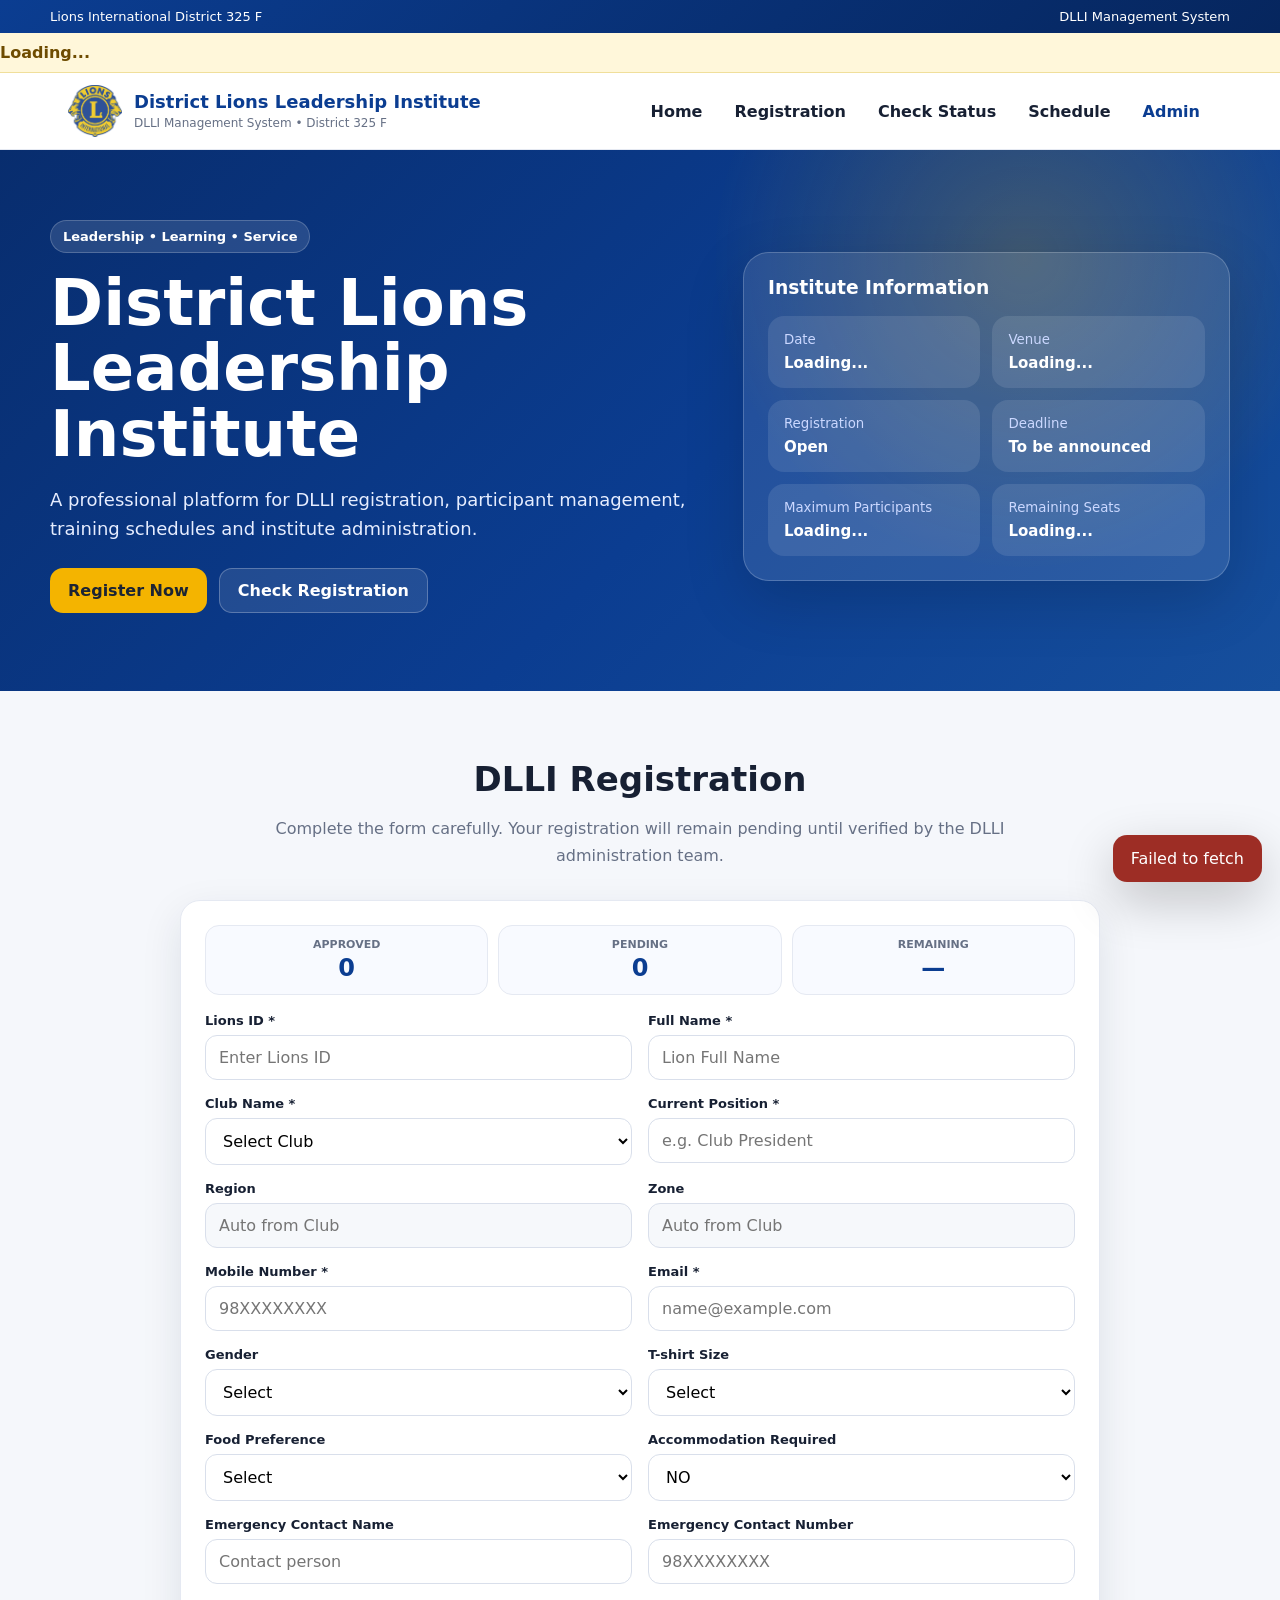
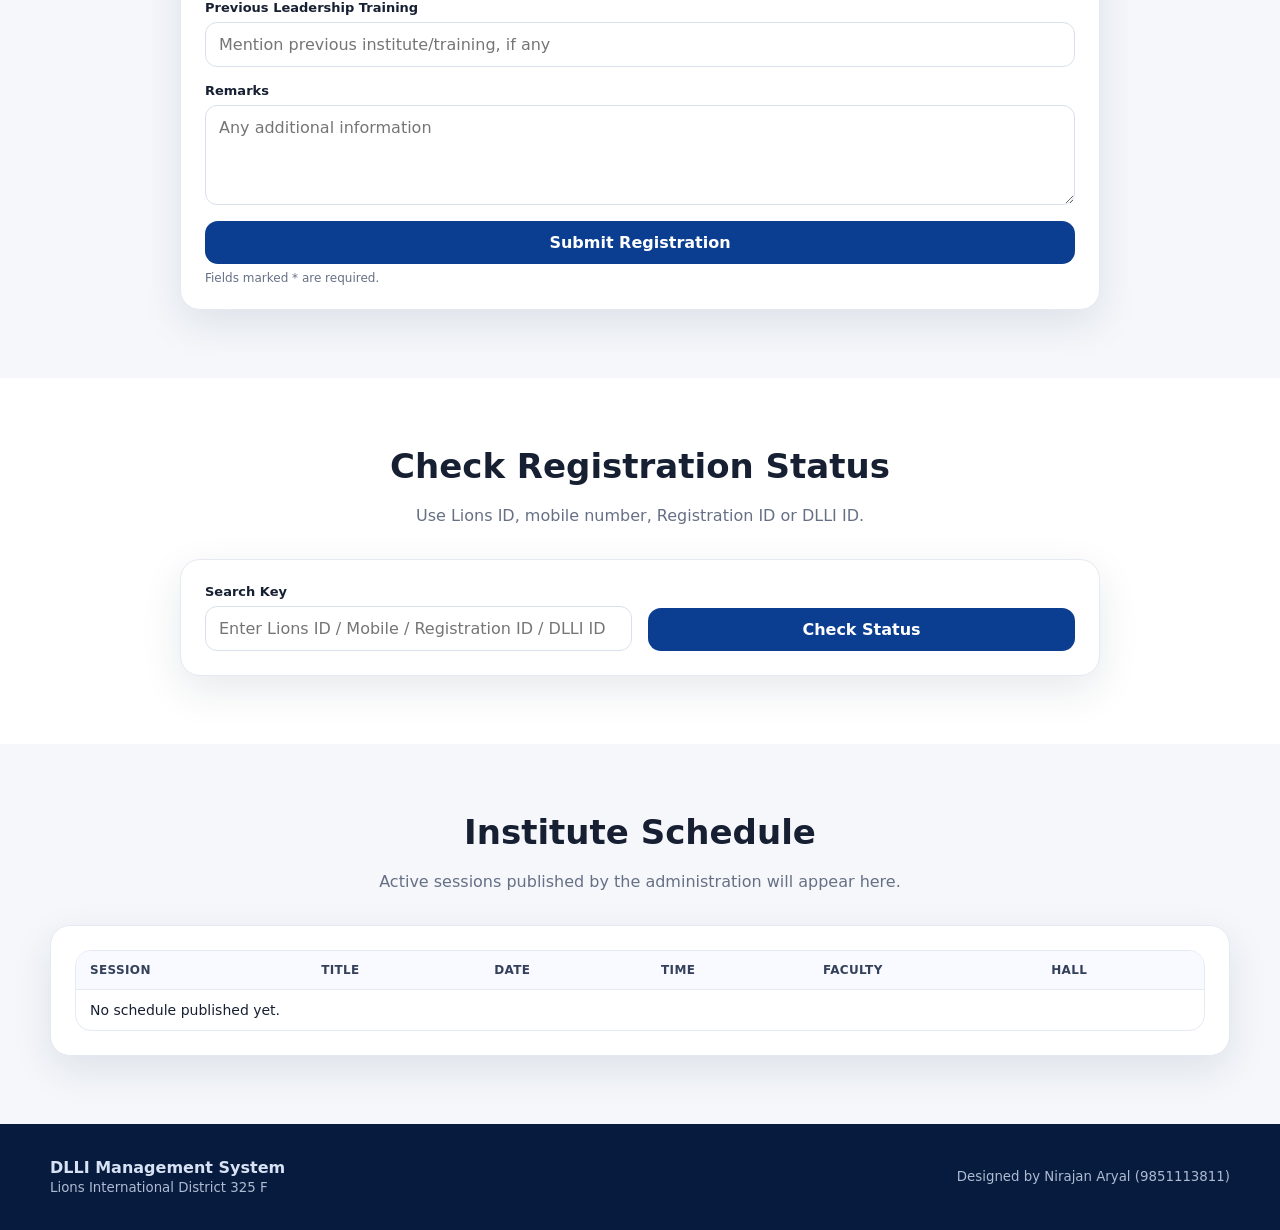
<file: index.html>
<!doctype html>
<html lang="en">
<head>
  <meta charset="utf-8">
  <meta name="viewport" content="width=device-width,initial-scale=1">
  <title>DLLI Management System | District 325 F</title>
  <meta name="description" content="District Lions Leadership Institute Management System - Lions International District 325 F">
  <link rel="icon" href="logo.png">
  <link rel="stylesheet" href="style.css?v=1.2.4">

  <style>
    /* DLLI v1.2.6: initial API-load gate only. Existing design remains unchanged. */
    body.dlli-data-loading .topbar,
    body.dlli-data-loading .marquee,
    body.dlli-data-loading .nav,
    body.dlli-data-loading main,
    body.dlli-data-loading footer,
    body.dlli-data-loading #maintenanceBanner,
    body.dlli-data-loading #toast {
      visibility: hidden !important;
    }
    #dlliInitialLoader {
      display: none;
    }
    body.dlli-data-loading #dlliInitialLoader {
      display: flex;
      position: fixed;
      inset: 0;
      z-index: 99999;
      align-items: center;
      justify-content: center;
      flex-direction: column;
      gap: 14px;
      background: #ffffff;
      color: #123f86;
      font-family: Arial, sans-serif;
      font-weight: 700;
    }
    #dlliInitialLoader .dlli-loader-ring {
      width: 42px;
      height: 42px;
      border: 4px solid #dce6f5;
      border-top-color: #123f86;
      border-radius: 50%;
      animation: dlliLoaderSpin .8s linear infinite;
    }
    @keyframes dlliLoaderSpin {
      to { transform: rotate(360deg); }
    }
  </style>

</head>
<body class="dlli-data-loading">

  <div id="dlliInitialLoader" role="status" aria-live="polite">
    <div class="dlli-loader-ring"></div>
    <div>DLLI data loading...</div>
  </div>

  <div id="maintenanceBanner" class="maintenance-banner hidden">System is currently under maintenance. Public information remains available, but new registration is temporarily disabled.</div>
  <div class="topbar"><div class="wrap"><span id="districtNameTop">Lions International District 325 F</span><span id="systemStatusText">DLLI Management System</span></div></div>

  <div class="marquee" id="marqueeBox"><div class="marquee-track" id="noticeMarquee">Loading...</div></div>

  <nav class="nav">
    <div class="nav-inner">
      <a class="brand" href="#home">
        <img data-dlli-logo src="logo.png" alt="DLLI Logo">
        <div>
          <div class="brand-title" id="brandTitle">District Lions Leadership Institute</div>
          <div class="brand-sub">DLLI Management System • District 325 F</div>
        </div>
      </a>

      <button id="mobileMenuBtn" class="mobile-menu-btn" type="button"
              aria-label="Open menu" aria-expanded="false" aria-controls="mobileMenu">
        <span></span><span></span><span></span>
      </button>

      <div class="nav-links desktop-nav">
        <a href="#home">Home</a>
        <a href="#registration">Registration</a>
        <a href="#check">Check Status</a>
        <a href="#schedule">Schedule</a>
        <a id="contactNavBtn" class="hidden" href="#contact">Contact</a>
        <a id="attendanceNavBtn" class="btn btn-success hidden" href="#" rel="noopener">Attendance</a>
        <a id="adminPortalBtn" class="btn btn-light" href="./admin.html">Admin</a>
      </div>
    </div>

    <div id="mobileMenu" class="mobile-menu" aria-hidden="true">
      <a href="#home">Home</a>
      <a href="#registration">Registration</a>
      <a href="#check">Check Registration</a>
      <a href="#schedule">Program / Schedule</a>
      <a id="mobileContactNavBtn" class="hidden" href="#contact">Contact</a>
      <a id="mobileAttendanceNavBtn" class="hidden" href="#" rel="noopener">Attendance</a>
      <a id="mobileAdminPortalBtn" href="./admin.html">Admin</a>
    </div>
  </nav>

  <main>
    <section class="hero" id="home"><div class="hero-grid">
      <div>
        <span class="eyebrow">Leadership • Learning • Service</span>
        <h1 id="heroTitle">District Lions Leadership Institute</h1>
        <p id="heroIntro">A professional platform for DLLI registration, participant management, training schedules and institute administration.</p>
        <div class="hero-actions">
          <a class="btn btn-accent" id="registerHeroBtn" href="#registration">Register Now</a>
          <a class="btn btn-outline hero-outline" href="#check">Check Registration</a>
          <a id="attendanceHeroBtn" class="btn btn-success hidden" href="#" rel="noopener">Open Attendance System</a>
        </div>
      </div>
      <div class="hero-card"><h3>Institute Information</h3><div class="meta">
        <div class="meta-box"><small>Date</small><strong id="instituteDate">Loading...</strong></div>
        <div class="meta-box"><small>Venue</small><strong id="venue">Loading...</strong><a id="venueMapBtn" class="meta-link hidden" href="#" rel="noopener">📍 View Location</a></div>
        <div class="meta-box"><small>Registration</small><strong id="regStatus">Open</strong></div>
        <div class="meta-box"><small>Deadline</small><strong id="deadline">To be announced</strong></div>
        <div class="meta-box"><small>Maximum Participants</small><strong id="maxParticipants">Loading...</strong></div>
        <div class="meta-box"><small>Remaining Seats</small><strong id="remainingSeats">Loading...</strong></div>
      </div></div>
    </div></section>
    <section class="section" id="registration"><div class="section-head"><h2>DLLI Registration</h2><p>Complete the form carefully. Your registration will remain pending until verified by the DLLI administration team.</p></div>
      <div class="form-shell card"><div class="registration-mini-stats"><div><small>Approved</small><strong id="approvedCount">0</strong></div><div><small>Pending</small><strong id="pendingCount">0</strong></div><div><small>Remaining</small><strong id="remainingSeatsMini">—</strong></div></div><form id="registrationForm"><div class="form-grid">
        <div class="field"><label>Lions ID *</label><input name="lionsId" inputmode="numeric" required placeholder="Enter Lions ID"></div>
        <div class="field"><label>Full Name *</label><input name="fullName" required placeholder="Lion Full Name"></div>
        <div class="field"><label>Club Name *</label><select name="clubName" id="clubSelect" required><option value="">Select Club</option></select></div>
        <div class="field"><label>Current Position *</label><input name="currentPosition" required placeholder="e.g. Club President"></div>
        <div class="field"><label>Region</label><input id="regionDisplay" readonly placeholder="Auto from Club"></div>
        <div class="field"><label>Zone</label><input id="zoneDisplay" readonly placeholder="Auto from Club"></div>
        <div class="field"><label>Mobile Number *</label><input name="mobile" required inputmode="tel" placeholder="98XXXXXXXX"></div>
        <div class="field"><label>Email *</label><input name="email" type="email" required placeholder="name@example.com"></div>
        <div class="field"><label>Gender</label><select name="gender"><option value="">Select</option><option>Male</option><option>Female</option><option>Other</option></select></div>
        <div class="field"><label>T-shirt Size</label><select name="tshirtSize"><option value="">Select</option><option>S</option><option>M</option><option>L</option><option>XL</option><option>XXL</option><option>XXXL</option></select></div>
        <div class="field"><label>Food Preference</label><select name="foodPreference"><option value="">Select</option><option>Vegetarian</option><option>Non-Vegetarian</option><option>Other</option></select></div>
        <div class="field"><label>Accommodation Required</label><select name="accommodationRequired"><option value="NO">NO</option><option value="YES">YES</option></select></div>
        <div class="field"><label>Emergency Contact Name</label><input name="emergencyName" placeholder="Contact person"></div>
        <div class="field"><label>Emergency Contact Number</label><input name="emergencyNumber" inputmode="tel" placeholder="98XXXXXXXX"></div>
        <div class="field full"><label>Previous Leadership Training</label><input name="previousTraining" placeholder="Mention previous institute/training, if any"></div>
        <div class="field full"><label>Remarks</label><textarea name="remarks" placeholder="Any additional information"></textarea></div>
        <div class="field full"><button class="btn btn-primary" id="submitBtn" type="submit">Submit Registration</button><div class="hint">Fields marked * are required.</div></div>
      </div></form><div id="registrationMessage" class="status-box"></div></div>
    </section>

    <section class="section alt" id="check"><div class="section-head"><h2>Check Registration Status</h2><p>Use Lions ID, mobile number, Registration ID or DLLI ID.</p></div><div class="form-shell card"><div class="form-grid"><div class="field"><label>Search Key</label><input id="checkKey" placeholder="Enter Lions ID / Mobile / Registration ID / DLLI ID"></div><div class="field action-field"><button class="btn btn-primary" id="checkBtn" type="button">Check Status</button></div></div><div id="checkResult" class="status-box"></div></div></section>

    <section class="section" id="schedule"><div class="section-head"><h2>Institute Schedule</h2><p>Active sessions published by the administration will appear here.</p></div><div class="wrap card"><div class="table-wrap"><table><thead><tr><th>Session</th><th>Title</th><th>Date</th><th>Time</th><th>Faculty</th><th>Hall</th></tr></thead><tbody id="scheduleBody"><tr><td colspan="6">No schedule published yet.</td></tr></tbody></table></div></div></section>

    <section class="section alt hidden" id="contact"><div class="section-head"><h2>Contact DLLI</h2><p>Contact information below is controlled directly from the Settings sheet.</p></div><div class="contact-grid wrap">
      <div id="phoneContact" class="contact-card hidden"><div class="contact-icon">☎</div><div><small>Phone</small><strong id="contactPhoneText"></strong><a id="contactPhoneLink" class="btn btn-light mini" href="#">Call Now</a></div></div>
      <div id="emailContact" class="contact-card hidden"><div class="contact-icon">✉</div><div><small>Email</small><strong id="contactEmailText"></strong><a id="contactEmailLink" class="btn btn-light mini" href="#">Send Email</a></div></div>
      <div id="whatsappContact" class="contact-card hidden"><div class="contact-icon">◉</div><div><small>WhatsApp</small><strong id="contactWhatsappText"></strong><a id="contactWhatsappLink" class="btn btn-success mini" href="#" rel="noopener">Open WhatsApp</a></div></div>
    </div></section>
  </main>

  <footer class="footer"><div class="footer-grid"><div><strong>DLLI Management System</strong><br><small id="footerDistrict">Lions International District 325 F</small></div><small>Designed by Nirajan Aryal (9851113811)</small></div></footer>
  <div id="toast" class="toast"></div>
  <script src="config.js"></script><script src="app.js?v=1.2.6"></script>
  <script>
    (function () {
      const menuBtn = document.getElementById('mobileMenuBtn');
      const mobileMenu = document.getElementById('mobileMenu');

      function closeMobileMenu() {
        if (!menuBtn || !mobileMenu) return;
        mobileMenu.classList.remove('open');
        menuBtn.classList.remove('open');
        menuBtn.setAttribute('aria-expanded', 'false');
        mobileMenu.setAttribute('aria-hidden', 'true');
      }

      function openMobileMenu() {
        if (!menuBtn || !mobileMenu) return;
        mobileMenu.classList.add('open');
        menuBtn.classList.add('open');
        menuBtn.setAttribute('aria-expanded', 'true');
        mobileMenu.setAttribute('aria-hidden', 'false');
      }

      if (menuBtn && mobileMenu) {
        menuBtn.addEventListener('click', function (event) {
          event.stopPropagation();
          mobileMenu.classList.contains('open') ? closeMobileMenu() : openMobileMenu();
        });

        mobileMenu.querySelectorAll('a').forEach(function (link) {
          link.addEventListener('click', closeMobileMenu);
        });

        document.addEventListener('click', function (event) {
          if (!mobileMenu.classList.contains('open')) return;
          if (!mobileMenu.contains(event.target) && !menuBtn.contains(event.target)) {
            closeMobileMenu();
          }
        });

        window.addEventListener('resize', function () {
          if (window.innerWidth > 760) closeMobileMenu();
        });
      }

      function bindAdminLink(id) {
        const btn = document.getElementById(id);
        if (!btn) return;
        btn.addEventListener('click', function (event) {
          event.preventDefault();
          const adminUrl = new URL('./admin.html', window.location.href);
          window.location.assign(adminUrl.href);
        });
      }

      bindAdminLink('adminPortalBtn');
      bindAdminLink('mobileAdminPortalBtn');

      // Mirror dynamically controlled Contact/Attendance links into the mobile menu.
      const desktopContact = document.getElementById('contactNavBtn');
      const mobileContact = document.getElementById('mobileContactNavBtn');
      const desktopAttendance = document.getElementById('attendanceNavBtn');
      const mobileAttendance = document.getElementById('mobileAttendanceNavBtn');

      const syncDynamicMenu = function () {
        if (desktopContact && mobileContact) {
          mobileContact.classList.toggle('hidden', desktopContact.classList.contains('hidden'));
        }
        if (desktopAttendance && mobileAttendance) {
          mobileAttendance.classList.toggle('hidden', desktopAttendance.classList.contains('hidden'));
          if (desktopAttendance.getAttribute('href')) {
            mobileAttendance.setAttribute('href', desktopAttendance.getAttribute('href'));
          }
          if (desktopAttendance.getAttribute('target')) {
            mobileAttendance.setAttribute('target', desktopAttendance.getAttribute('target'));
          } else {
            mobileAttendance.removeAttribute('target');
          }
        }
      };

      syncDynamicMenu();

      const observer = new MutationObserver(syncDynamicMenu);
      if (desktopContact) observer.observe(desktopContact, { attributes: true, attributeFilter: ['class'] });
      if (desktopAttendance) observer.observe(desktopAttendance, { attributes: true, attributeFilter: ['class', 'href', 'target'] });
    })();
  </script>
</body></html>
</file>
<file: style.css>
:root{
  --primary:#0b3d91;--primary2:#1456c3;--accent:#f4b400;--ink:#172033;--muted:#667085;
  --bg:#f5f7fb;--card:#ffffff;--line:#e5e9f2;--success:#14804a;--danger:#c9362b;--warning:#b36b00;
  --shadow:0 14px 40px rgba(18,38,63,.10);--radius:20px;
}
*{box-sizing:border-box}html{scroll-behavior:smooth}body{margin:0;font-family:Inter,system-ui,-apple-system,"Segoe UI",Roboto,Arial,sans-serif;background:var(--bg);color:var(--ink)}
a{color:inherit;text-decoration:none}button,input,select,textarea{font:inherit}
.topbar{background:linear-gradient(135deg,var(--primary),#06265e);color:#fff;padding:9px 18px;font-size:13px}
.topbar .wrap{display:flex;justify-content:space-between;gap:12px;align-items:center}.wrap{max-width:1180px;margin:auto}
.nav{position:sticky;top:0;z-index:50;background:rgba(255,255,255,.96);backdrop-filter:blur(12px);border-bottom:1px solid var(--line)}
.nav-inner{max-width:1180px;margin:auto;padding:11px 18px;display:flex;align-items:center;justify-content:space-between;gap:18px}
.brand{display:flex;align-items:center;gap:12px;min-width:0}.brand img{width:54px;height:54px;object-fit:contain}.brand-title{font-weight:900;color:var(--primary);font-size:18px;line-height:1.1}.brand-sub{font-size:12px;color:var(--muted);margin-top:4px}
.nav-links{display:flex;gap:8px;align-items:center;flex-wrap:wrap}.nav-links a,.nav-links button{border:0;background:transparent;padding:10px 12px;border-radius:12px;cursor:pointer;font-weight:700}.nav-links a:hover,.nav-links button:hover{background:#eef4ff;color:var(--primary)}
.btn{border:0;border-radius:13px;padding:12px 18px;cursor:pointer;font-weight:800;display:inline-flex;align-items:center;justify-content:center;gap:8px;transition:.2s}.btn:hover{transform:translateY(-1px)}.btn-primary{background:var(--primary);color:#fff}.btn-accent{background:var(--accent);color:#1c2433}.btn-light{background:#eef4ff;color:var(--primary)}.btn-danger{background:#feeceb;color:var(--danger)}.btn-success{background:#e8f7ef;color:var(--success)}.btn-outline{background:#fff;border:1px solid var(--line);color:var(--ink)}
.hero{background:radial-gradient(circle at 80% 20%,rgba(244,180,0,.22),transparent 28%),linear-gradient(135deg,#082d6e,#0b3d91 56%,#164f9d);color:white;padding:70px 18px 78px}.hero-grid{max-width:1180px;margin:auto;display:grid;grid-template-columns:1.15fr .85fr;gap:34px;align-items:center}.eyebrow{display:inline-block;background:rgba(255,255,255,.12);border:1px solid rgba(255,255,255,.2);padding:8px 12px;border-radius:999px;font-size:13px;font-weight:800}.hero h1{font-size:clamp(38px,5vw,68px);line-height:1.02;margin:18px 0 14px}.hero p{font-size:18px;line-height:1.65;color:#e6edff;max-width:720px}.hero-actions{display:flex;gap:12px;flex-wrap:wrap;margin-top:24px}.hero-card{background:rgba(255,255,255,.10);border:1px solid rgba(255,255,255,.2);padding:24px;border-radius:26px;box-shadow:0 20px 60px rgba(0,0,0,.16)}
.hero-card .meta{display:grid;grid-template-columns:1fr 1fr;gap:12px}.meta-box{background:rgba(255,255,255,.1);padding:16px;border-radius:16px}.meta-box small{display:block;color:#cbd8ff;margin-bottom:6px}.meta-box strong{font-size:15px}
.marquee{background:#fff7da;color:#6e4c00;border-bottom:1px solid #f0df9b;overflow:hidden;white-space:nowrap}.marquee-track{display:inline-block;padding:10px 0;animation:scroll 28s linear infinite;font-weight:800}@keyframes scroll{from{transform:translateX(100vw)}to{transform:translateX(-100%)}}
.section{padding:68px 18px}.section.alt{background:#fff}.section-head{max-width:760px;margin:0 auto 30px;text-align:center}.section-head h2{font-size:34px;margin:0 0 10px}.section-head p{color:var(--muted);line-height:1.7}
.grid-3{max-width:1180px;margin:auto;display:grid;grid-template-columns:repeat(3,1fr);gap:18px}.feature{background:#fff;border:1px solid var(--line);border-radius:var(--radius);padding:22px;box-shadow:var(--shadow)}.feature .icon{width:48px;height:48px;display:grid;place-items:center;border-radius:14px;background:#eef4ff;color:var(--primary);font-size:22px}.feature h3{margin:16px 0 7px}.feature p{color:var(--muted);line-height:1.65;margin:0}
.card{background:var(--card);border:1px solid var(--line);border-radius:var(--radius);box-shadow:var(--shadow);padding:24px}.form-shell{max-width:920px;margin:auto}.form-grid{display:grid;grid-template-columns:1fr 1fr;gap:16px}.field{display:flex;flex-direction:column;gap:7px}.field.full{grid-column:1/-1}.field label{font-size:13px;font-weight:800}.field input,.field select,.field textarea{width:100%;border:1px solid #d9dfeb;border-radius:12px;padding:12px 13px;background:#fff;outline:none}.field input:focus,.field select:focus,.field textarea:focus{border-color:#7aa7f2;box-shadow:0 0 0 3px #eaf1ff}.field textarea{min-height:100px;resize:vertical}.hint{font-size:12px;color:var(--muted)}
.status-box{margin-top:18px;padding:16px;border-radius:14px;display:none}.status-box.show{display:block}.status-info{background:#eef4ff;color:#244d87}.status-success{background:#e8f7ef;color:#11653a}.status-error{background:#feeceb;color:#9d2d25}.status-warning{background:#fff5e6;color:#8f5b00}
.stats{display:grid;grid-template-columns:repeat(4,1fr);gap:14px}.stat{background:#fff;border:1px solid var(--line);padding:18px;border-radius:17px}.stat small{color:var(--muted)}.stat strong{display:block;font-size:28px;margin-top:4px;color:var(--primary)}
.table-wrap{overflow:auto;border:1px solid var(--line);border-radius:16px}table{width:100%;border-collapse:collapse;min-width:760px}th,td{padding:12px 14px;border-bottom:1px solid var(--line);text-align:left;font-size:14px}th{background:#f8faff;color:#35415a;font-size:12px;text-transform:uppercase;letter-spacing:.03em}tr:last-child td{border-bottom:0}.badge{display:inline-flex;padding:6px 9px;border-radius:999px;font-size:11px;font-weight:900}.badge.pending{background:#fff4d6;color:#866000}.badge.approved{background:#e7f7ee;color:#12643b}.badge.rejected{background:#feeceb;color:#a63129}.badge.waiting_list{background:#eef4ff;color:#305d9b}
.footer{background:#061b3d;color:#d8e2f4;padding:34px 18px}.footer-grid{max-width:1180px;margin:auto;display:flex;justify-content:space-between;gap:20px;align-items:center}.footer small{color:#aebbd2}
.loading{opacity:.65;pointer-events:none}.spinner{width:16px;height:16px;border:2px solid currentColor;border-right-color:transparent;border-radius:50%;animation:spin .7s linear infinite}@keyframes spin{to{transform:rotate(360deg)}}
.modal{position:fixed;inset:0;background:rgba(4,12,28,.62);display:none;align-items:center;justify-content:center;padding:18px;z-index:100}.modal.show{display:flex}.modal-card{background:#fff;width:min(560px,100%);max-height:90vh;overflow:auto;border-radius:22px;padding:22px;box-shadow:0 25px 90px rgba(0,0,0,.28)}
.admin-layout{display:grid;grid-template-columns:250px 1fr;min-height:100vh}.sidebar{background:#071d42;color:#fff;padding:18px;position:sticky;top:0;height:100vh}.side-brand{display:flex;align-items:center;gap:11px;padding-bottom:18px;border-bottom:1px solid rgba(255,255,255,.12)}.side-brand img{width:44px;height:44px;object-fit:contain}.side-menu{display:flex;flex-direction:column;gap:7px;margin-top:18px}.side-menu button{width:100%;text-align:left;border:0;background:transparent;color:#d8e5ff;padding:11px 12px;border-radius:12px;cursor:pointer;font-weight:700}.side-menu button:hover,.side-menu button.active{background:#123a79;color:#fff}.admin-main{min-width:0}.admin-top{background:#fff;border-bottom:1px solid var(--line);padding:14px 20px;display:flex;justify-content:space-between;align-items:center;position:sticky;top:0;z-index:20}.admin-content{padding:22px;max-width:1400px}.panel{display:none}.panel.active{display:block}.panel-head{display:flex;justify-content:space-between;align-items:center;gap:12px;margin-bottom:16px}.panel-head h2{margin:0}.login-screen{min-height:100vh;display:grid;place-items:center;padding:20px;background:radial-gradient(circle at 10% 10%,#eaf1ff,transparent 30%),var(--bg)}.login-card{width:min(430px,100%);background:#fff;border:1px solid var(--line);box-shadow:var(--shadow);border-radius:24px;padding:28px}.login-logo{display:flex;justify-content:center}.login-logo img{width:84px;height:84px;object-fit:contain}.hidden{display:none!important}.row-actions{display:flex;gap:6px;flex-wrap:wrap}.mini{padding:7px 10px;border-radius:9px;font-size:12px}.settings-grid{display:grid;grid-template-columns:repeat(2,1fr);gap:14px}
@media(max-width:900px){.hero-grid,.grid-3{grid-template-columns:1fr}.hero{padding-top:48px}.admin-layout{grid-template-columns:1fr}.sidebar{position:relative;height:auto}.side-menu{display:grid;grid-template-columns:repeat(2,1fr)}.admin-top{position:sticky}.stats{grid-template-columns:repeat(2,1fr)}}
@media(max-width:620px){.nav-links a:not(.keep){display:none}.brand-title{font-size:15px}.brand-sub{display:none}.hero h1{font-size:40px}.form-grid,.settings-grid{grid-template-columns:1fr}.field.full{grid-column:auto}.stats{grid-template-columns:1fr 1fr}.topbar .wrap,.footer-grid{flex-direction:column;align-items:flex-start}.hero-card .meta{grid-template-columns:1fr}.side-menu{grid-template-columns:1fr 1fr}.admin-content{padding:14px}.panel-head{align-items:flex-start;flex-direction:column}}

/* ===== DLLI v1.1.0 additive UI ===== */
.hero-card h3{margin-top:0}.hero-outline{background:rgba(255,255,255,.1);color:#fff;border-color:rgba(255,255,255,.25)}
.action-field{justify-content:end}.stats-5{grid-template-columns:repeat(5,1fr)}
.analysis-grid{display:grid;grid-template-columns:repeat(2,1fr);gap:18px;margin-top:18px}.analysis-grid .card{box-shadow:none}
.breakdown{display:flex;flex-direction:column;gap:9px;max-height:240px;overflow:auto}.breakdown-row{display:flex;justify-content:space-between;gap:15px;padding:9px 10px;border-radius:10px;background:#f8faff}.breakdown-row span{min-width:0;overflow:hidden;text-overflow:ellipsis;white-space:nowrap;color:#475467}.breakdown-row strong{color:var(--primary)}
.report-filters{display:grid;grid-template-columns:repeat(4,1fr);gap:14px}.modal-head{display:flex;justify-content:space-between;align-items:center;gap:12px}.modal-wide{width:min(900px,100%)}.modal-actions{margin-top:18px;padding-top:16px;border-top:1px solid var(--line)}
.toast{position:fixed;right:18px;bottom:18px;z-index:250;max-width:min(420px,calc(100vw - 36px));padding:14px 18px;border-radius:14px;box-shadow:0 18px 50px rgba(0,0,0,.22);background:#172033;color:#fff;opacity:0;transform:translateY(15px);pointer-events:none;transition:.22s}.toast.show{opacity:1;transform:translateY(0)}.toast-success{background:#11653a}.toast-error{background:#9d2d25}.toast-info{background:#244d87}
.viewer-mode #setupClubsBtn,.viewer-mode #addSessionBtn,.viewer-mode #addFacultyBtn,.viewer-mode #saveSettingsBtn,.viewer-mode #saveRegEdit,.viewer-mode #approveFromModal,.viewer-mode #waitingFromModal,.viewer-mode #rejectFromModal{display:none!important}
input[readonly]{background:#f6f8fb;color:#667085}
@media(max-width:1100px){.stats-5{grid-template-columns:repeat(3,1fr)}.report-filters{grid-template-columns:repeat(2,1fr)}}
@media(max-width:760px){.analysis-grid{grid-template-columns:1fr}.stats-5{grid-template-columns:repeat(2,1fr)}.report-filters{grid-template-columns:1fr}.modal-actions .btn{flex:1 1 45%}}

/* ===== DLLI v1.2.0 additive UI ===== */
@keyframes scrollLeft{from{transform:translateX(100vw)}to{transform:translateX(-100%)}}
@keyframes scrollRight{from{transform:translateX(-100%)}to{transform:translateX(100vw)}}
.marquee-track{animation-name:scrollLeft;animation-duration:65s;animation-timing-function:linear;animation-iteration-count:infinite}
.top-actions{display:flex;gap:8px;align-items:center;flex-wrap:wrap}.center{text-align:center}.muted{color:var(--muted)}.small{font-size:13px}.mt12{margin-top:12px}.mt18{margin-top:18px}.mb14{margin-bottom:14px}.full-btn{width:100%;margin-top:18px}.text-link{color:var(--primary);font-weight:800}.side-sub{font-size:11px;color:#aec3e8}.admin-id{font-size:12px;color:var(--muted)}
@media(max-width:620px){.top-actions{justify-content:flex-end}.top-actions .btn{font-size:11px;padding:7px 9px}}

/* ===== DLLI v1.2.1 Dynamic Settings Integration ===== */
.maintenance-banner{background:#8a2d20;color:#fff;text-align:center;padding:10px 18px;font-weight:800;font-size:13px}
.meta-link{display:inline-flex;margin-top:8px;color:#fff;text-decoration:underline;font-size:12px;font-weight:800}
.capacity-strip{background:#fff;border-bottom:1px solid var(--line);padding:14px 18px}
.capacity-summary{text-align:center;color:#475467;font-size:14px}.capacity-summary strong{color:var(--primary)}
.registration-mini-stats{display:grid;grid-template-columns:repeat(3,1fr);gap:10px;margin-bottom:18px}.registration-mini-stats>div{background:#f8faff;border:1px solid var(--line);border-radius:14px;padding:12px;text-align:center}.registration-mini-stats small{display:block;color:var(--muted);font-size:11px;text-transform:uppercase;font-weight:800}.registration-mini-stats strong{display:block;color:var(--primary);font-size:24px;margin-top:3px}
.contact-grid{display:grid;grid-template-columns:repeat(3,1fr);gap:18px}.contact-card{background:#fff;border:1px solid var(--line);border-radius:var(--radius);padding:20px;display:flex;align-items:flex-start;gap:14px;box-shadow:var(--shadow)}.contact-icon{width:46px;height:46px;border-radius:14px;display:grid;place-items:center;background:#eef4ff;color:var(--primary);font-size:20px;flex:0 0 auto}.contact-card small{display:block;color:var(--muted);margin-bottom:5px}.contact-card strong{display:block;word-break:break-word;margin-bottom:10px}.disabled-link{opacity:.55;pointer-events:none;filter:grayscale(.2)}
@media(max-width:800px){.contact-grid{grid-template-columns:1fr}.registration-mini-stats{grid-template-columns:repeat(3,1fr)}}
@media(max-width:460px){.registration-mini-stats{grid-template-columns:1fr 1fr}.registration-mini-stats>div:last-child{grid-column:1/-1}}


/* ===== DLLI v1.2.3 Mobile Hamburger Navigation ===== */
.mobile-menu-btn{
  display:none;
  width:44px;
  height:44px;
  border:1px solid var(--line);
  border-radius:12px;
  background:#fff;
  padding:10px;
  cursor:pointer;
  align-items:center;
  justify-content:center;
  flex-direction:column;
  gap:5px;
  box-shadow:0 5px 18px rgba(8,34,76,.08);
}
.mobile-menu-btn span{
  display:block;
  width:22px;
  height:2.5px;
  border-radius:99px;
  background:var(--primary);
  transition:transform .2s ease, opacity .2s ease;
}
.mobile-menu-btn.open span:nth-child(1){transform:translateY(7.5px) rotate(45deg)}
.mobile-menu-btn.open span:nth-child(2){opacity:0}
.mobile-menu-btn.open span:nth-child(3){transform:translateY(-7.5px) rotate(-45deg)}

.mobile-menu{
  display:none;
}

@media(max-width:760px){
  .desktop-nav{
    display:none!important;
  }

  .mobile-menu-btn{
    display:flex;
    flex:0 0 auto;
  }

  .nav{
    position:relative;
  }

  .nav-inner{
    gap:12px;
  }

  .brand{
    min-width:0;
    flex:1 1 auto;
  }

  .brand > div{
    min-width:0;
  }

  .brand-title{
    white-space:normal;
    line-height:1.25;
  }

  .mobile-menu{
    position:absolute;
    left:14px;
    right:14px;
    top:calc(100% + 8px);
    z-index:90;
    background:#fff;
    border:1px solid var(--line);
    border-radius:18px;
    box-shadow:0 22px 60px rgba(8,34,76,.20);
    padding:10px;
  }

  .mobile-menu.open{
    display:block;
  }

  .mobile-menu a{
    display:flex;
    align-items:center;
    width:100%;
    min-height:46px;
    padding:11px 13px;
    border-radius:11px;
    color:var(--primary);
    font-weight:800;
    text-decoration:none;
  }

  .mobile-menu a:hover,
  .mobile-menu a:active{
    background:#eef4ff;
  }

  .mobile-menu a + a{
    margin-top:3px;
  }

  .mobile-menu #mobileAttendanceNavBtn{
    background:#e8f7ef;
    color:#11653a;
  }

  .mobile-menu #mobileAdminPortalBtn{
    background:#f5f7fb;
    margin-top:6px;
  }
}

/* v1.2.3: the redundant 3-card "One Platform for DLLI" block was removed from index.html. */


/* ===== DLLI v1.2.4 MINIMAL FIX ONLY ===== */
/* Never show the mobile dropdown on desktop. */
.mobile-menu{
  display:none !important;
}

/* Never show hamburger button on desktop. */
.mobile-menu-btn{
  display:none !important;
}

@media(max-width:760px){
  .mobile-menu-btn{
    display:flex !important;
  }

  .mobile-menu{
    display:none !important;
  }

  .mobile-menu.open{
    display:block !important;
  }
}
</file>
